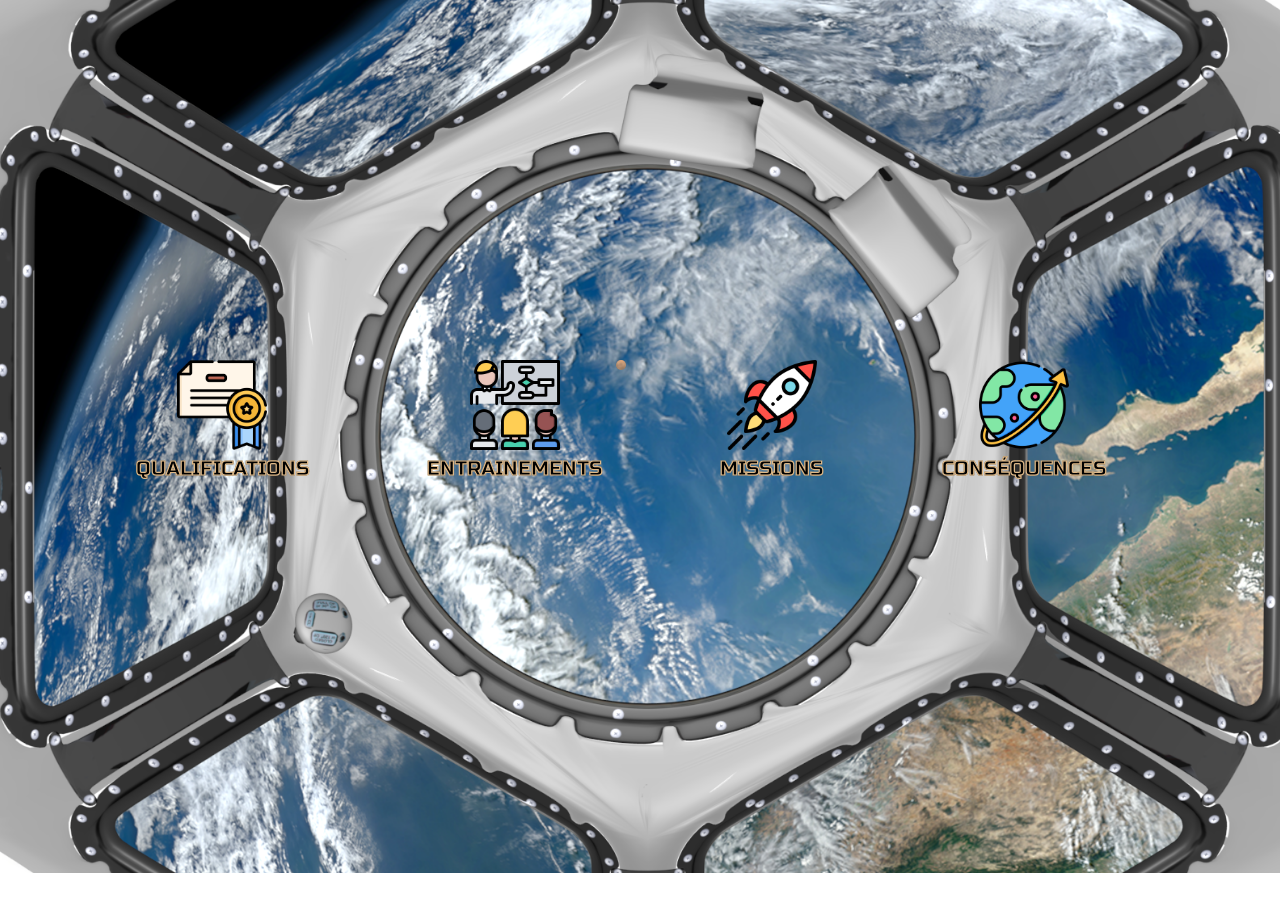
<file: html/Menu.html>
<!DOCTYPE html>
<html lang="en" >
<head>
  <meta charset="UTF-8">
  <title>Astronautes, des hommes au destin exceptionnel !</title>
  <link rel="stylesheet" href="../styles/stylem.css">

</head>
<body>
<!-- partial:index.partial.html -->
<link href="https://fonts.googleapis.com/css?family=Russo+One&display=swap" rel="stylesheet">
<div class="nav-wrapper">
  <nav>
    <a href="Qualifications.html" class="hover-this"><span><img src="../img/certificate.png" height="90px"><br>Qualifications</span></a>
    <a href="Entrainements.html" class="hover-this"><span><img src="../img/training.png" height="90px"><br>Entrainements</span></a>
    <a href="Missions.html" class="hover-this"><span><img src="../img/startup.png" height="90px"><br>Missions</span></span></a>
    <a href="Conséquences.html" class="hover-this"><span><img src="../img/earth.png" height="90px"><br>conséquences</span></a>
    <div class="cursor"></div>
  </nav>
</div>
<!-- partial -->
  <script  src="../script/scriptm.js"></script>

</body>
</html>
</file>
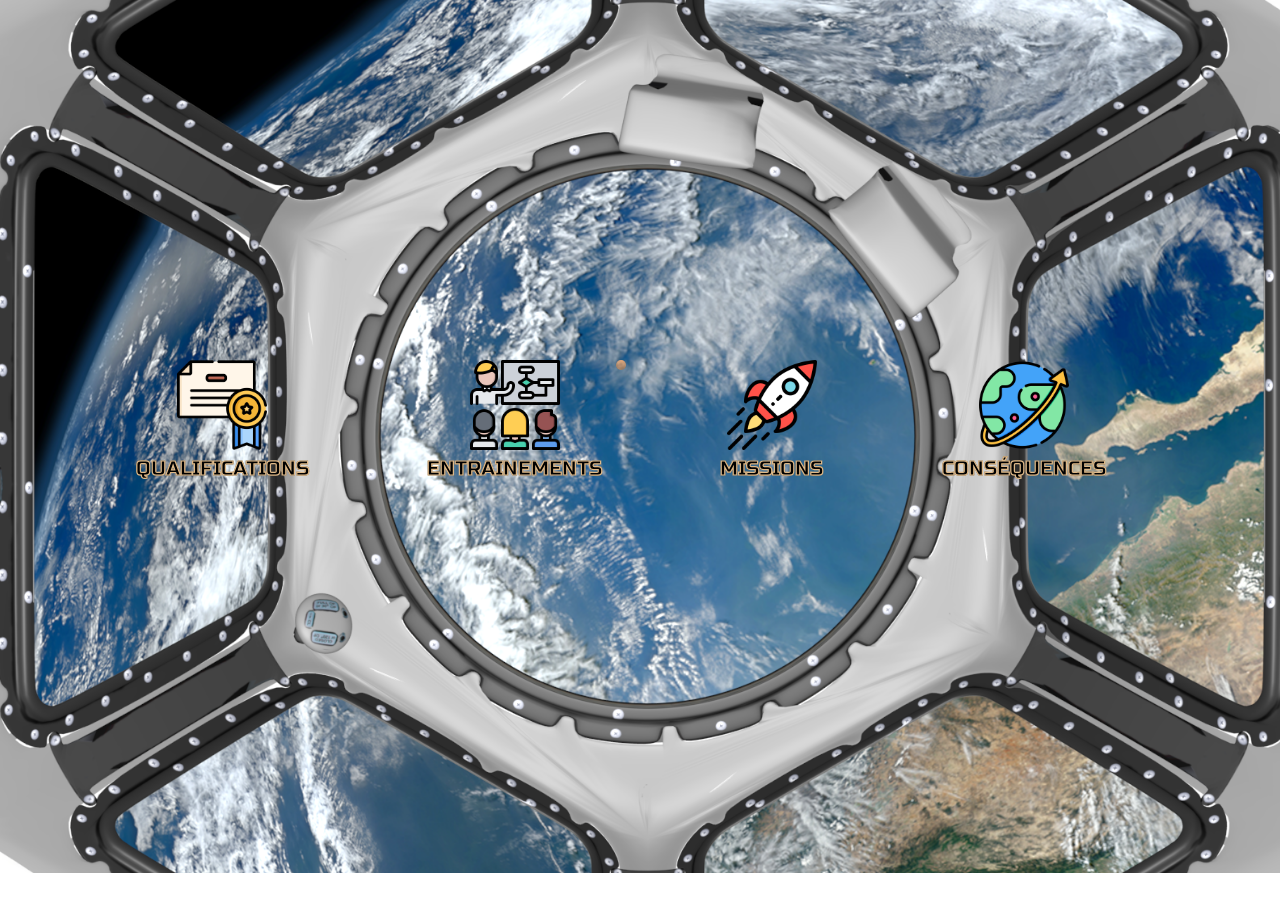
<file: html/menu.html>
<!DOCTYPE html>
<html lang="en" >
<head>
  <meta charset="UTF-8">
  <title>Astronautes, des hommes au destin exceptionnel !</title>
  <link rel="stylesheet" href="../styles/stylem.css">

</head>
<body>
<!-- partial:index.partial.html -->
<link href="https://fonts.googleapis.com/css?family=Russo+One&display=swap" rel="stylesheet">
<div class="nav-wrapper">
  <nav>
    <a href="pageT_Quali.html" class="hover-this"><span><img src="../img/certificate.png" height="90px"><br>Qualifications</span></a>
    <a href="page_Entrainement.html" class="hover-this"><span><img src="../img/training.png" height="90px"><br>Entrainements</span></a>
    <a href="page_Mission.html" class="hover-this"><span><img src="../img/startup.png" height="90px"><br>Missions</span></span></a>
    <a href="pageT_Sequelles.html" class="hover-this"><span><img src="../img/earth.png" height="90px"><br>conséquences</span></a>
    <div class="cursor"></div>
  </nav>
</div>
<!-- partial -->
  <script  src="../script/scriptm.js"></script>

</body>
</html>
</file>
<file: styles/stylem.css>
html, body {
  margin: 0;
  padding: 0;
  cursor: none;
}

.nav-wrapper {
  width: 100%;
  height: 97vh;
  background-image: url("../img/coupole.png");
  background-position: center;
  background-repeat: no-repeat;
  background-size: cover;
}

nav {
  width: 85%;
  margin: 0 auto;
  margin-left: 6%;
  margin-right: 15%;
  text-align: center;
  position: absolute;
  top: 40%;
}

.hover-this {
  transition: all 0.3s ease;
}

span {
  display: inline-block;
  font-family: 'Russo One', sans-serif;
  font-weight: bold;
  color: rgb(0, 0, 0);
  -webkit-text-stroke: 0.5px burlywood; /* width and color */
  font-size: 20px;
  text-transform: uppercase;
  pointer-events: none;
  transition: transform 0.1s linear;
}


.cursor {
  pointer-events: none;
  position: fixed;
  padding: 0.3rem;
  background-color: #fff;
  border-radius: 50%;
  mix-blend-mode: difference;
  transition: transform 0.3s ease;
}

.hover-this:hover ~ .cursor {
  transform:translate(-50%, -50%) scale(8);
}

@media(min-width: 900px) {
  nav {
    display: flex;
    justify-content: space-around;
  }
}

@media(max-width: 900px) {
  nav {
    top: 8%;
    width: 100%;
    margin: 0 auto;
  }
  
  .hover-this {
    width: 100%;
    padding: 20px 0;
    display: inline-block;
  }
}
</file>
